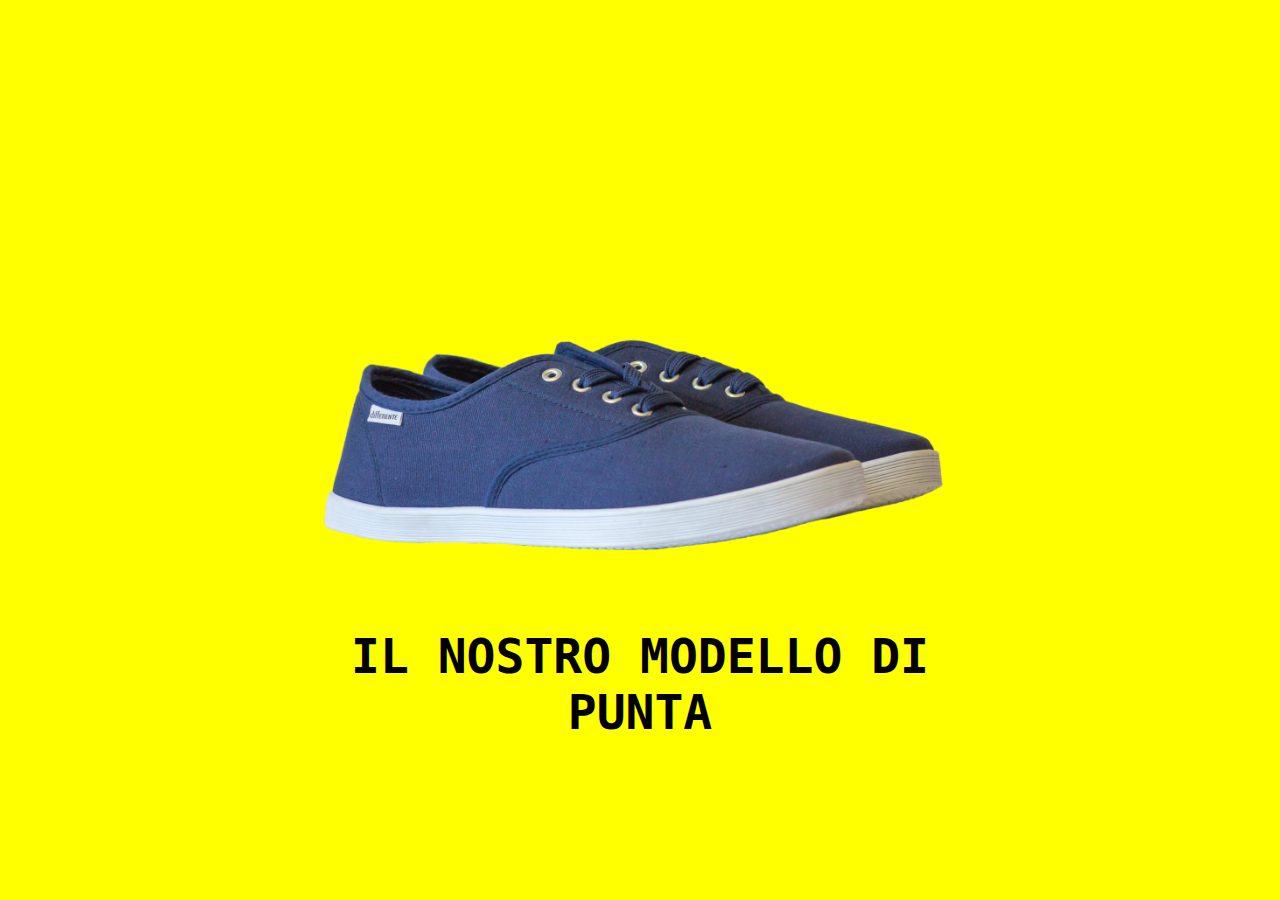
<file: index.html>
<!DOCTYPE html>
<html lang="en">

<head>
    <meta charset="UTF-8">
    <meta http-equiv="X-UA-Compatible" content="IE=edge">
    <meta name="viewport" content="width=device-width, initial-scale=1.0">
    <title>Shoes</title>

    <!-- custom CSS -->
    <link rel="stylesheet" href="css/style.css">

    <!-- link google fonts -->
    <link rel="preconnect" href="https://fonts.googleapis.com">
    <link rel="preconnect" href="https://fonts.gstatic.com" crossorigin>
    <link href="https://fonts.googleapis.com/css2?family=Space+Mono:ital,wght@0,400;0,700;1,400&display=swap"
        rel="stylesheet">

</head>

<div class="full-viewport">

    <div class="item absolute">
        <div class="item-image">
            <img src="img/01.png" alt="image of shoes">
        </div>
        <div class="item-description">
            <h1>il nostro modello di punta</h1>
        </div>
    </div>


</div>

<body>

</body>

</html>
</file>
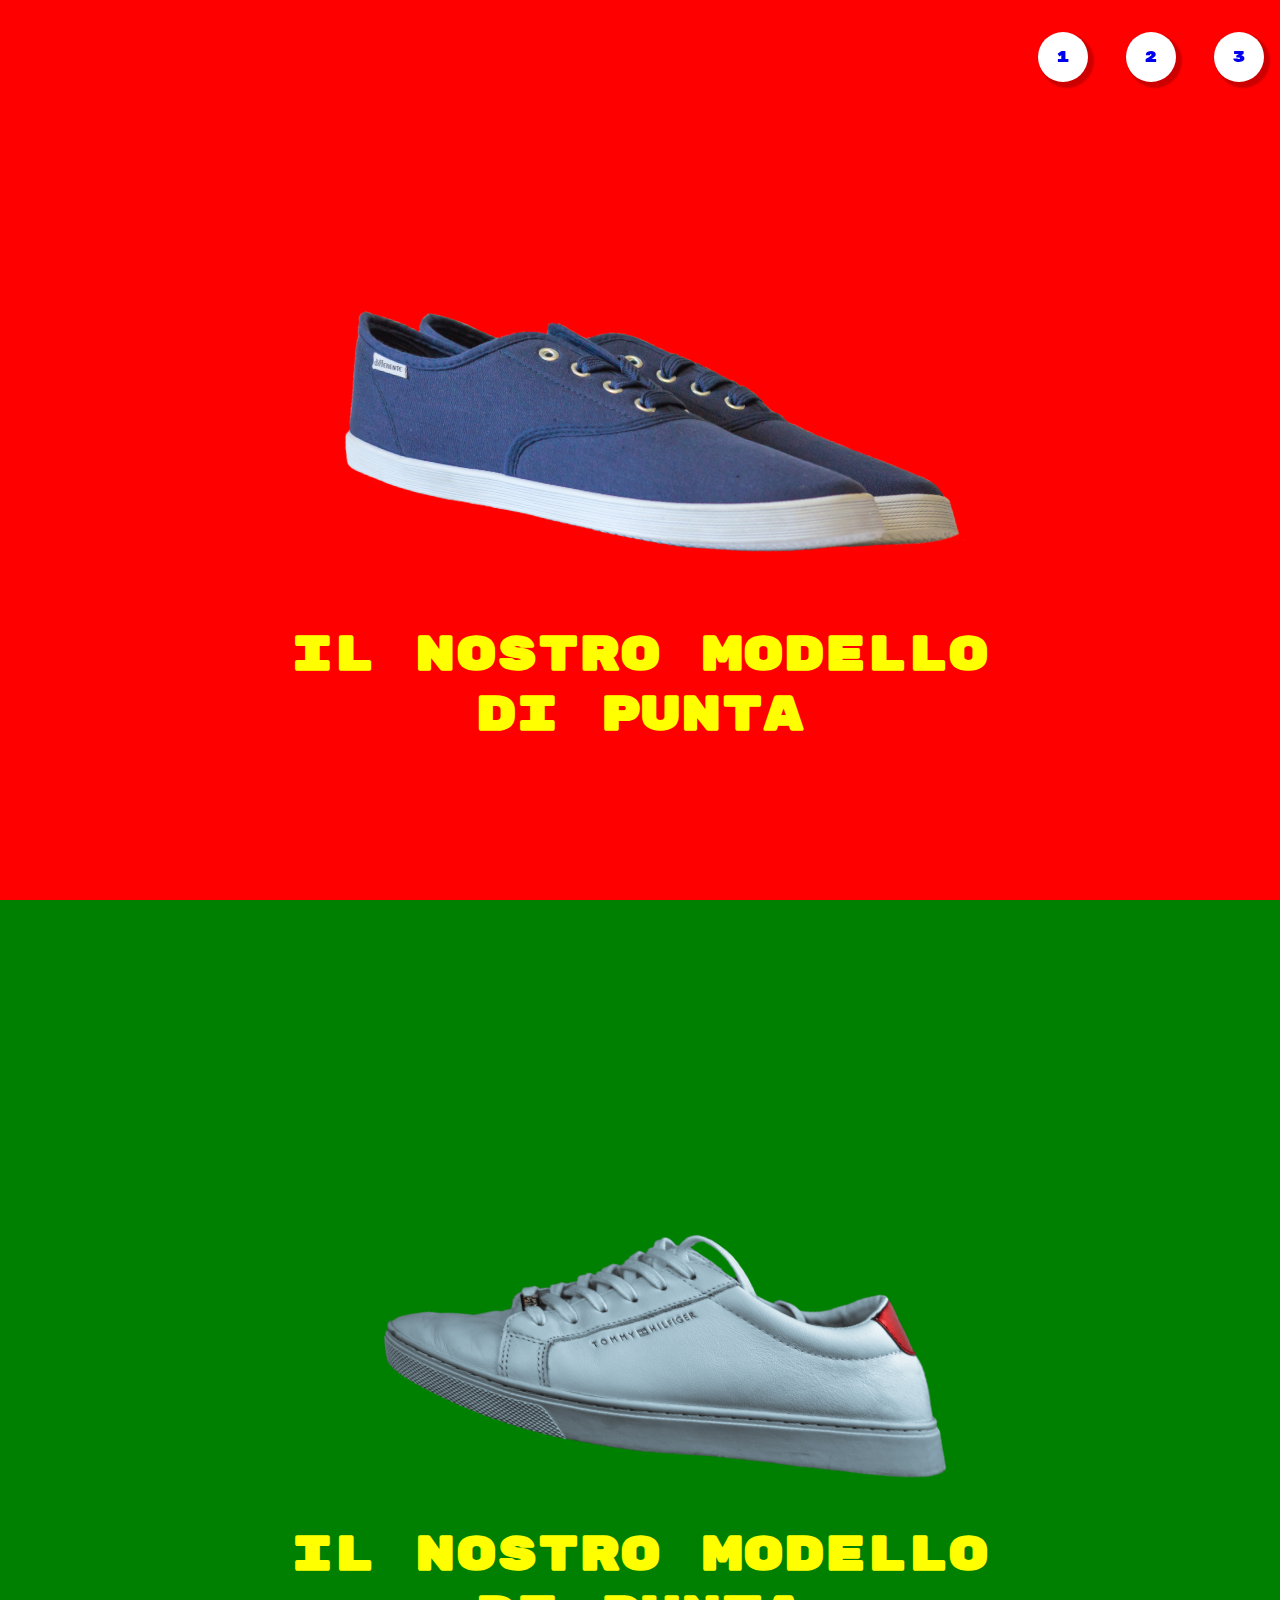
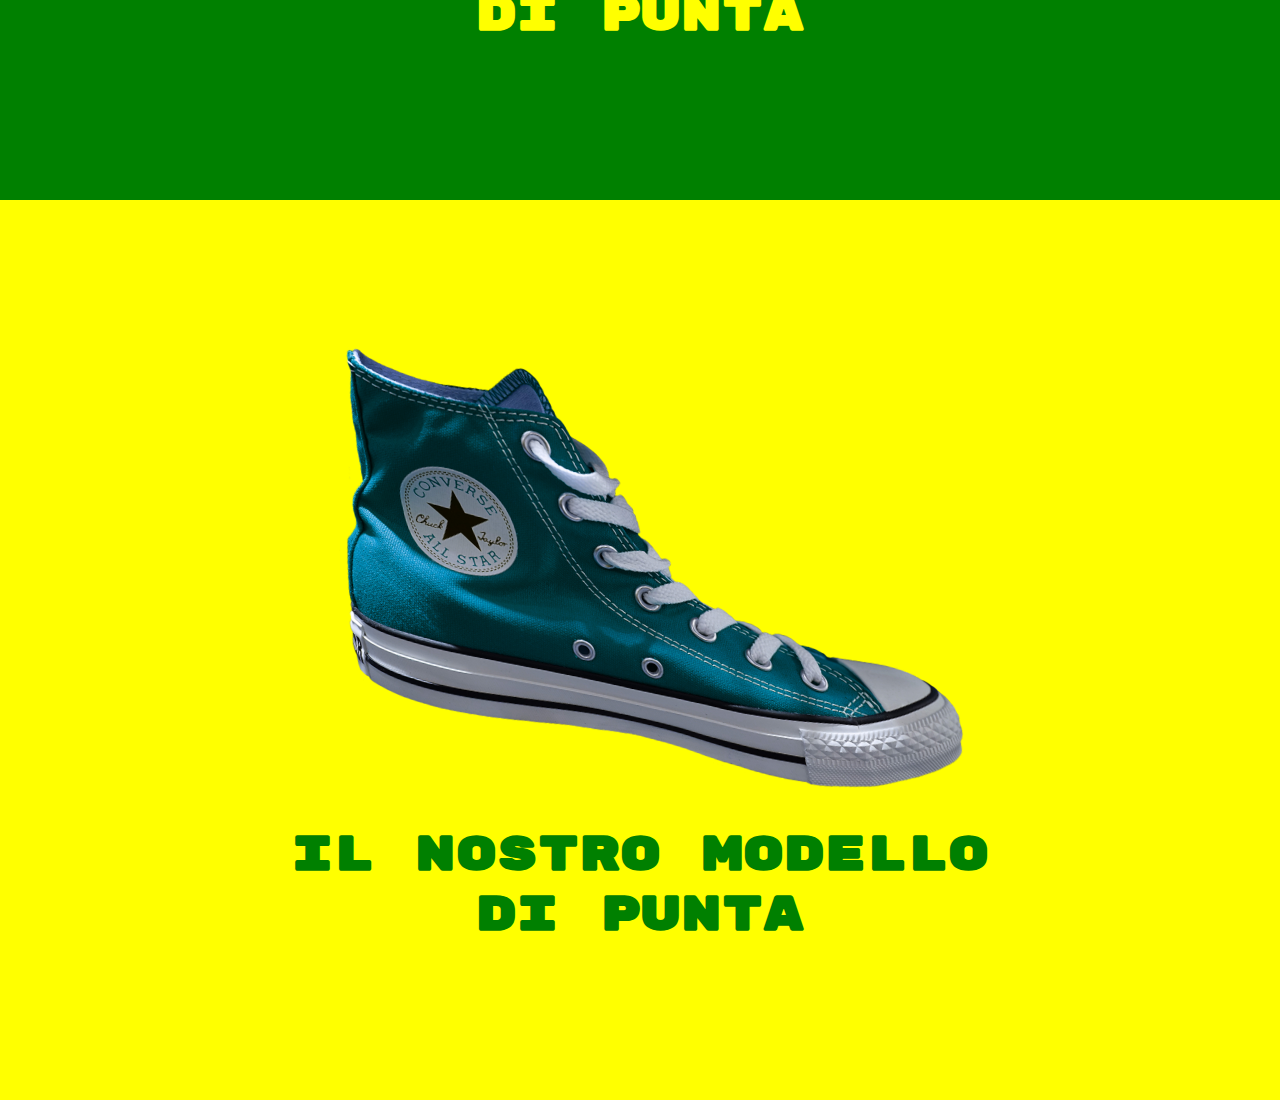
<file: bonus/index.html>
<!DOCTYPE html>
<html lang="en">

<head>
    <meta charset="UTF-8">
    <meta http-equiv="X-UA-Compatible" content="IE=edge">
    <meta name="viewport" content="width=device-width, initial-scale=1.0">
    <title>Shoes</title>

    <!-- custom CSS -->
    <link rel="stylesheet" href="css/style.css">

    <!-- link google fonts -->
    <link rel="preconnect" href="https://fonts.googleapis.com">
    <link rel="preconnect" href="https://fonts.gstatic.com" crossorigin>
    <link href="https://fonts.googleapis.com/css2?family=Rubik+Mono+One&display=swap" rel="stylesheet">

</head>
<!-- header of the page with nav buttons -->
<header>
    <nav>
        <ul class="menu fixed">
            <li><a href="#first-product"><span class="menu-item">1</span></a></li>
            <li><a href="#second-product"><span class="menu-item">2</span></a></li>
            <li><a href="#third-product"><span class="menu-item">3</span></a></li>
        </ul>
    </nav>
</header>

<!-- container that occupies all the display viewport -->
<div id="first-product" class="full-viewport bg-red relative">

    <!-- container that groups the photo and the description of the product -->
    <div class="item absolute">
        <div class="item-image">
            <img src="img/01.png" alt="image of shoes">
        </div>
        <div class="item-description color-yellow">
            <h1>il nostro modello di punta</h1>
        </div>
    </div>

</div>

<div id="second-product" class="full-viewport bg-green relative">

    <div class="item absolute">
        <div class="item-image">
            <img src="img/02.png" alt="image of shoes">
        </div>
        <div class="item-description color-yellow">
            <h1>il nostro modello di punta</h1>
        </div>
    </div>

</div>

<div id="third-product" class="full-viewport bg-yellow relative">

    <div class="item absolute">
        <div class="item-image">
            <img src="img/03.png" alt="image of shoes">
        </div>
        <div class="item-description color-green">
            <h1>il nostro modello di punta</h1>
        </div>
    </div>

</div>

<body>

</body>

</html>
</file>
<file: css/style.css>
/* RESET */
*{
    margin: 0;
    padding: 0;
    box-sizing: border-box;
}

body{
    font-family: monospace;
}

.relative{
    position: relative;
}

.absolute{
    position: absolute;
}

.fixed{
    position: fixed;
}

.full-viewport{
    width: 100vw;
    height: 100vh;
    background-color: yellow;
}

ul.menu{
    position: fixed;
    top: 0;
    right: 0;
    margin-top: 2rem;
    margin-right: 1rem;
}

ul.menu li{
    display: inline;
}

span.menu-item{
    display: inline-block;
    width: 40px;
    height: 40px;
    text-align: center;
    line-height: 40px;
    background-color: white;
    border-radius: 50%;
    margin-left: 1.5rem;
}
.item{
    width: 700px;
    text-align: center;
    top: 50%;
    left: 50%;
    transform: translate(-50%, -50%);
}

.item-image img{
    width: 100%;

}

.item-description h1{
    text-transform: uppercase;
    font-size: 3rem;
    font-weight: 900;
}
</file>
<file: bonus/css/style.css>
/* RESET */
* {
    margin: 0;
    padding: 0;
    box-sizing: border-box;
}

/* base classes */

body {
    font-family: 'Rubik Mono One', sans-serif;
}

.relative {
    position: relative;
}

.absolute {
    position: absolute;
}

.fixed {
    position: fixed;
}

.bg-red {
    background-color: red;
}

.bg-green {
    background-color: green;
}

.bg-yellow {
    background-color: yellow;
}

.color-yellow {
    color: yellow;
}

.color-green {
    color: green;
}

.full-viewport {
    width: 100vw;
    height: 100vh;
}

/* menu of navigation */
ul.menu {
    position: fixed;
    top: 0;
    right: 0;
    z-index: 2;
    margin-top: 2rem;
    margin-right: 1rem;
}

ul.menu li {
    display: inline;
}

span.menu-item {
    display: inline-block;
    width: 50px;
    height: 50px;
    text-align: center;
    line-height: 50px;
    background-color: white;
    border-radius: 50%;
    margin-left: 1.5rem;
    box-shadow: 4px 4px 2px 2px rgba(0, 0, 0, .2);
}

/* hover options */

span.menu-item:hover {
    font-size: 1.5rem;
    transform: scale(1.3);
}

/* photo and description of the product */
.item {
    width: 700px;
    text-align: center;
    top: 50%;
    left: 50%;
    transform: translate(-50%, -50%);
}

.item-image img {
    width: 100%;
    transform: skew(10deg, 10deg);

}

.item-description h1 {
    text-transform: uppercase;
    font-size: 3rem;
    font-weight: 900;
}
/* hover options */
.item:hover {
    width: 900px;
}
</file>
